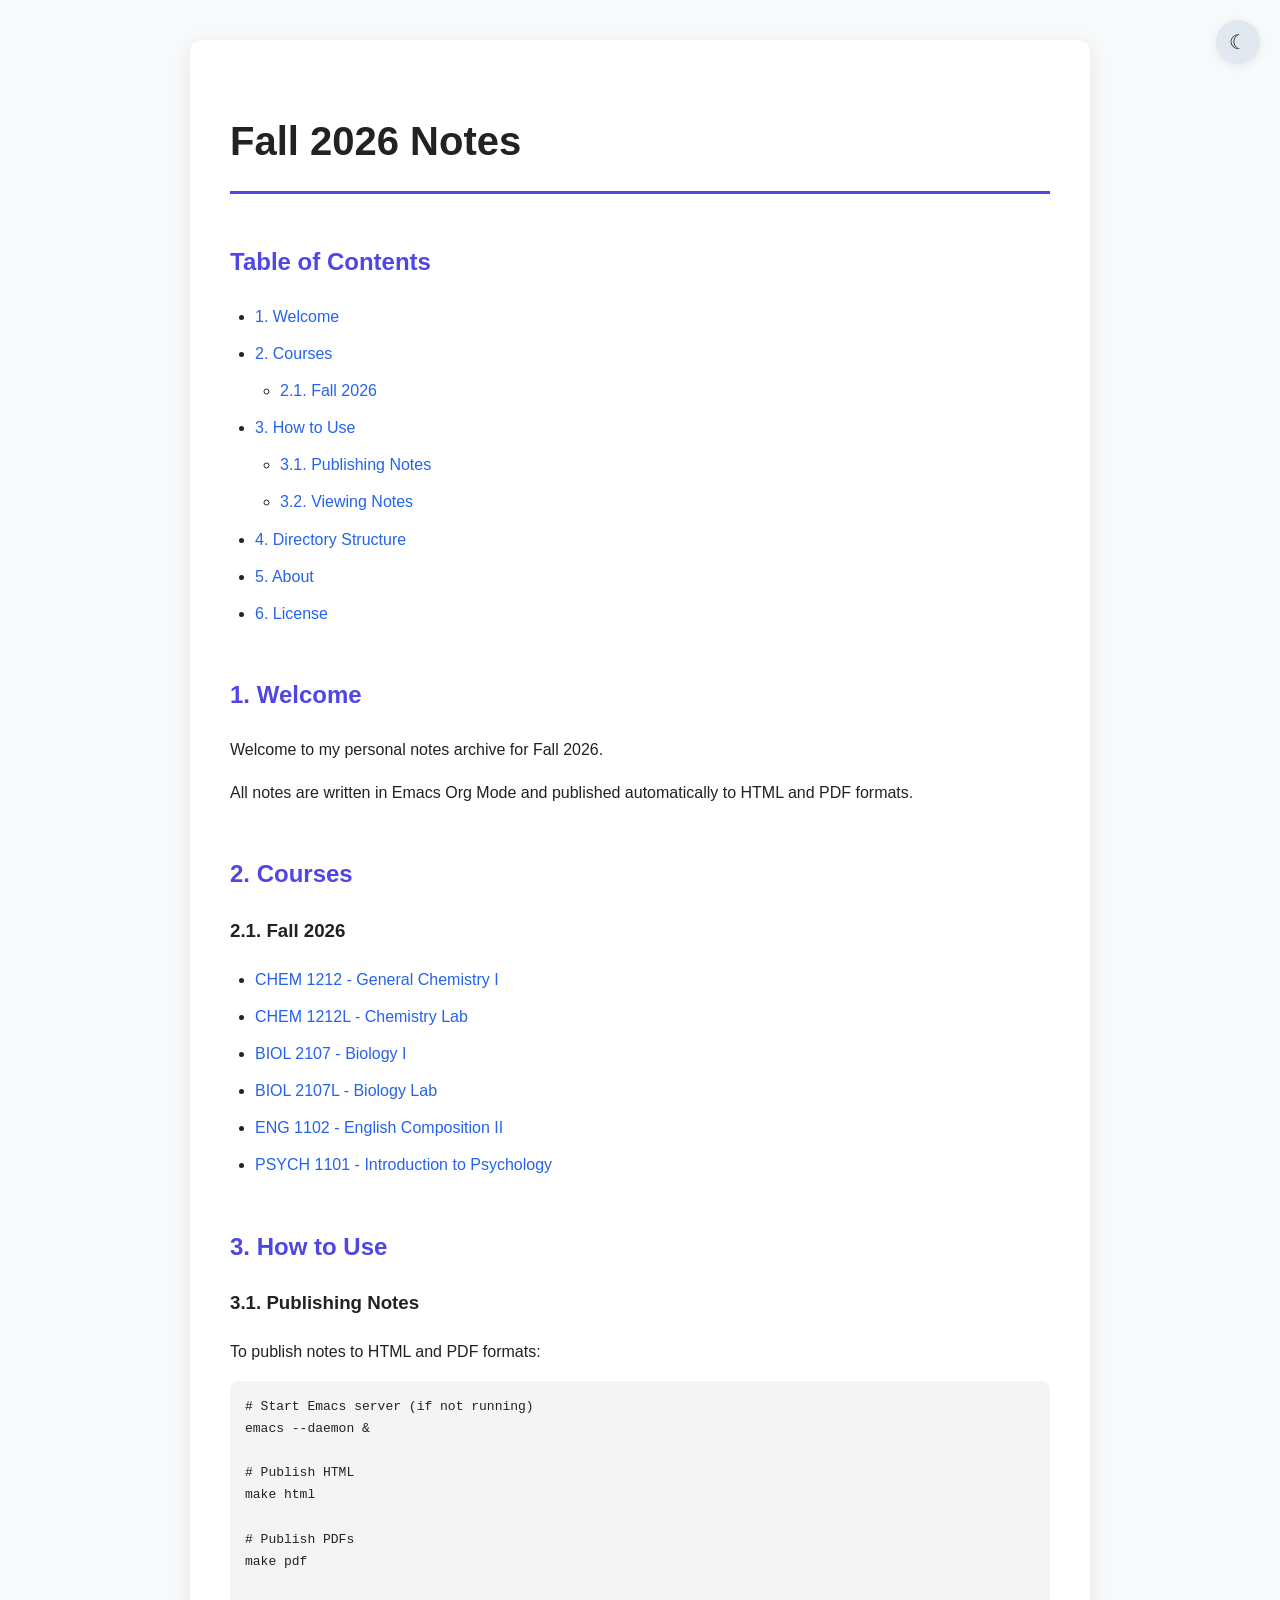
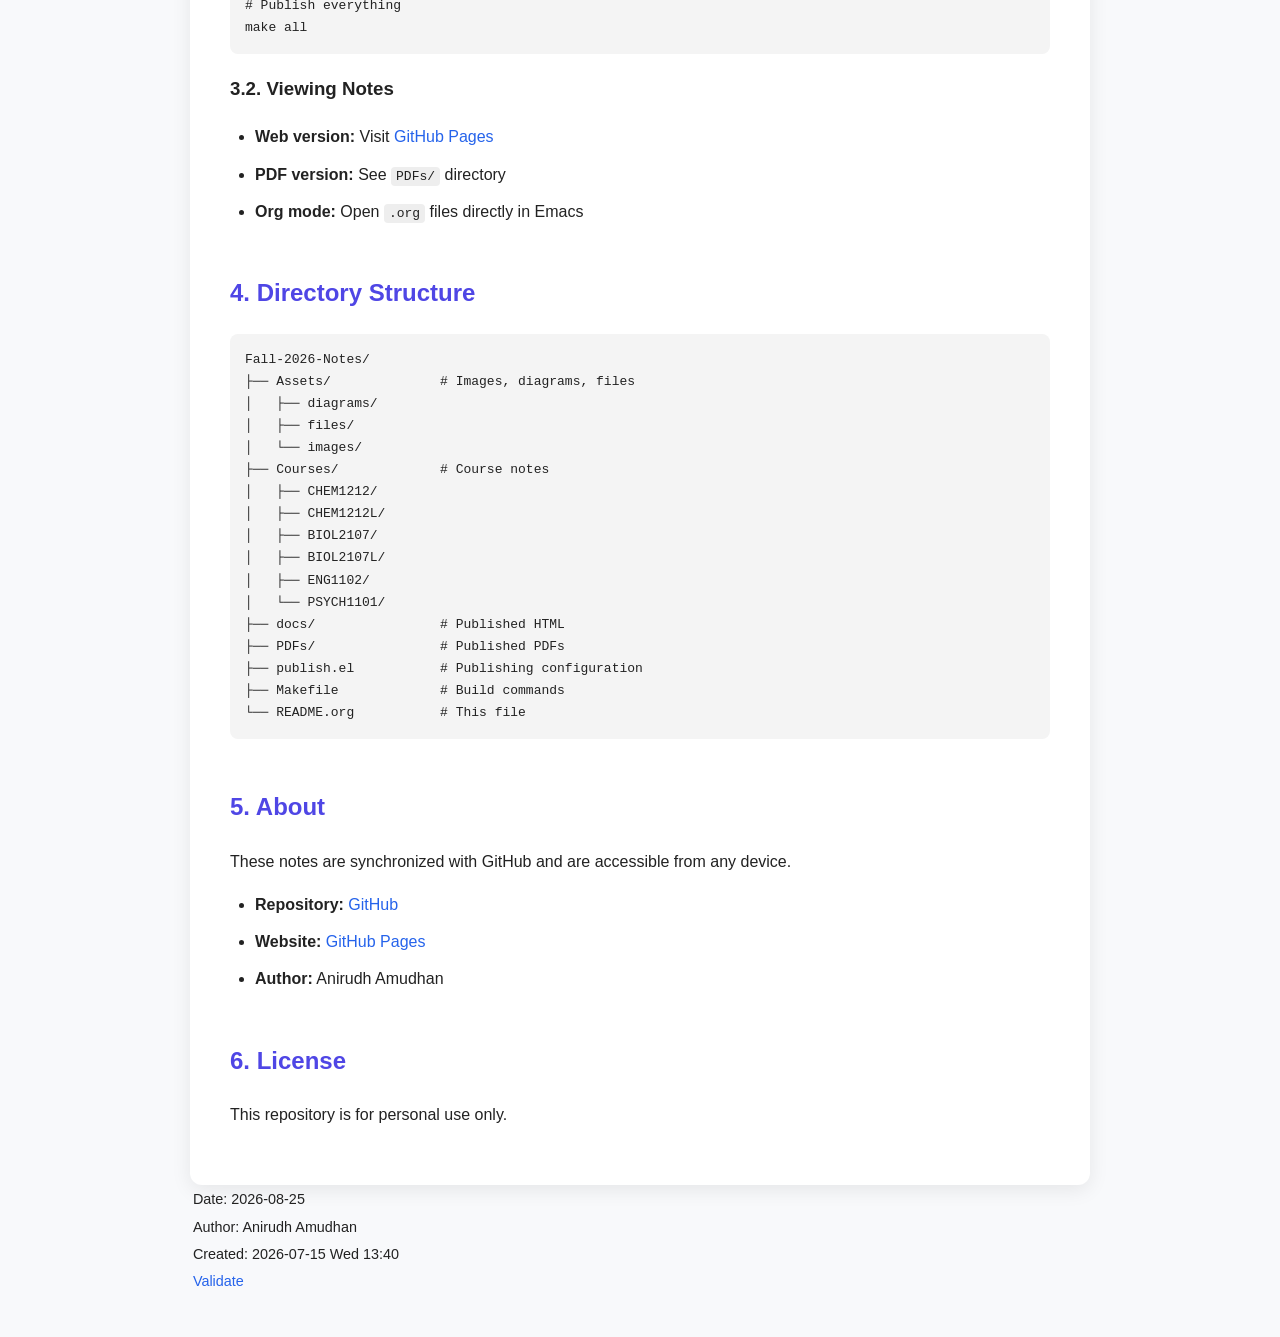
<file: docs/index.html>
<?xml version="1.0" encoding="utf-8"?>
<!DOCTYPE html PUBLIC "-//W3C//DTD XHTML 1.0 Strict//EN"
"http://www.w3.org/TR/xhtml1/DTD/xhtml1-strict.dtd">
<html xmlns="http://www.w3.org/1999/xhtml" lang="en" xml:lang="en">
<head>
<!-- 2026-07-15 Wed 13:40 -->
<meta http-equiv="Content-Type" content="text/html;charset=utf-8" />
<meta name="viewport" content="width=device-width, initial-scale=1" />
<title>Fall 2026 Notes</title>
<meta name="author" content="Anirudh Amudhan" />
<meta name="generator" content="Org Mode" />
<link rel="stylesheet" href="css/style.css" /><script src="js/darkmode.js"></script>
</head>
<body>
<div id="content" class="content">
<h1 class="title">Fall 2026 Notes</h1>
<div id="table-of-contents" role="doc-toc">
<h2>Table of Contents</h2>
<div id="text-table-of-contents" role="doc-toc">
<ul>
<li><a href="#org1a8f774">1. Welcome</a></li>
<li><a href="#orgc63bf02">2. Courses</a>
<ul>
<li><a href="#org538da4f">2.1. Fall 2026</a></li>
</ul>
</li>
<li><a href="#orgd441765">3. How to Use</a>
<ul>
<li><a href="#orgad2ef9c">3.1. Publishing Notes</a></li>
<li><a href="#orgfba31dc">3.2. Viewing Notes</a></li>
</ul>
</li>
<li><a href="#org6121a6c">4. Directory Structure</a></li>
<li><a href="#orgc7160e0">5. About</a></li>
<li><a href="#orge3a3df2">6. License</a></li>
</ul>
</div>
</div>
<div id="outline-container-org1a8f774" class="outline-2">
<h2 id="org1a8f774"><span class="section-number-2">1.</span> Welcome</h2>
<div class="outline-text-2" id="text-1">
<p>
Welcome to my personal notes archive for Fall 2026.
</p>

<p>
All notes are written in Emacs Org Mode and published automatically to HTML and PDF formats.
</p>
</div>
</div>
<div id="outline-container-orgc63bf02" class="outline-2">
<h2 id="orgc63bf02"><span class="section-number-2">2.</span> Courses</h2>
<div class="outline-text-2" id="text-2">
</div>
<div id="outline-container-org538da4f" class="outline-3">
<h3 id="org538da4f"><span class="section-number-3">2.1.</span> Fall 2026</h3>
<div class="outline-text-3" id="text-2-1">
<ul class="org-ul">
<li><a href="Courses/CHEM1212/index.html">CHEM 1212 - General Chemistry I</a></li>
<li><a href="Courses/CHEM1212L/index.html">CHEM 1212L - Chemistry Lab</a></li>
<li><a href="Courses/BIOL2107/index.html">BIOL 2107 - Biology I</a></li>
<li><a href="Courses/BIOL2107L/index.html">BIOL 2107L - Biology Lab</a></li>
<li><a href="Courses/ENG1102/index.html">ENG 1102 - English Composition II</a></li>
<li><a href="Courses/PSYCH1101/index.html">PSYCH 1101 - Introduction to Psychology</a></li>
</ul>
</div>
</div>
</div>
<div id="outline-container-orgd441765" class="outline-2">
<h2 id="orgd441765"><span class="section-number-2">3.</span> How to Use</h2>
<div class="outline-text-2" id="text-3">
</div>
<div id="outline-container-orgad2ef9c" class="outline-3">
<h3 id="orgad2ef9c"><span class="section-number-3">3.1.</span> Publishing Notes</h3>
<div class="outline-text-3" id="text-3-1">
<p>
To publish notes to HTML and PDF formats:
</p>

<div class="org-src-container">
<pre class="src src-bash"># Start Emacs server (if not running)
emacs --daemon &amp;

# Publish HTML
make html

# Publish PDFs
make pdf

# Publish everything
make all
</pre>
</div>
</div>
</div>
<div id="outline-container-orgfba31dc" class="outline-3">
<h3 id="orgfba31dc"><span class="section-number-3">3.2.</span> Viewing Notes</h3>
<div class="outline-text-3" id="text-3-2">
<ul class="org-ul">
<li><b>Web version:</b> Visit <a href="https://anirudhamudhan2008-sudo.github.io/Fall-2026-Notes/">GitHub Pages</a></li>
<li><b>PDF version:</b> See <code>PDFs/</code> directory</li>
<li><b>Org mode:</b> Open <code>.org</code> files directly in Emacs</li>
</ul>
</div>
</div>
</div>
<div id="outline-container-org6121a6c" class="outline-2">
<h2 id="org6121a6c"><span class="section-number-2">4.</span> Directory Structure</h2>
<div class="outline-text-2" id="text-4">
<div class="org-src-container">
<pre class="src src-nil">Fall-2026-Notes/
├── Assets/              # Images, diagrams, files
│   ├── diagrams/
│   ├── files/
│   └── images/
├── Courses/             # Course notes
│   ├── CHEM1212/
│   ├── CHEM1212L/
│   ├── BIOL2107/
│   ├── BIOL2107L/
│   ├── ENG1102/
│   └── PSYCH1101/
├── docs/                # Published HTML
├── PDFs/                # Published PDFs
├── publish.el           # Publishing configuration
├── Makefile             # Build commands
└── README.org           # This file
</pre>
</div>
</div>
</div>
<div id="outline-container-orgc7160e0" class="outline-2">
<h2 id="orgc7160e0"><span class="section-number-2">5.</span> About</h2>
<div class="outline-text-2" id="text-5">
<p>
These notes are synchronized with GitHub and are accessible from any device.
</p>

<ul class="org-ul">
<li><b>Repository:</b> <a href="https://github.com/anirudhamudhan2008-sudo/Fall-2026-Notes">GitHub</a></li>
<li><b>Website:</b> <a href="https://anirudhamudhan2008-sudo.github.io/Fall-2026-Notes/">GitHub Pages</a></li>
<li><b>Author:</b> Anirudh Amudhan</li>
</ul>
</div>
</div>
<div id="outline-container-orge3a3df2" class="outline-2">
<h2 id="orge3a3df2"><span class="section-number-2">6.</span> License</h2>
<div class="outline-text-2" id="text-6">
<p>
This repository is for personal use only.
</p>
</div>
</div>
</div>
<div id="postamble" class="status">
<p class="date">Date: 2026-08-25</p>
<p class="author">Author: Anirudh Amudhan</p>
<p class="date">Created: 2026-07-15 Wed 13:40</p>
<p class="validation"><a href="https://validator.w3.org/check?uri=referer">Validate</a></p>
</div>
</body>
</html>
</file>
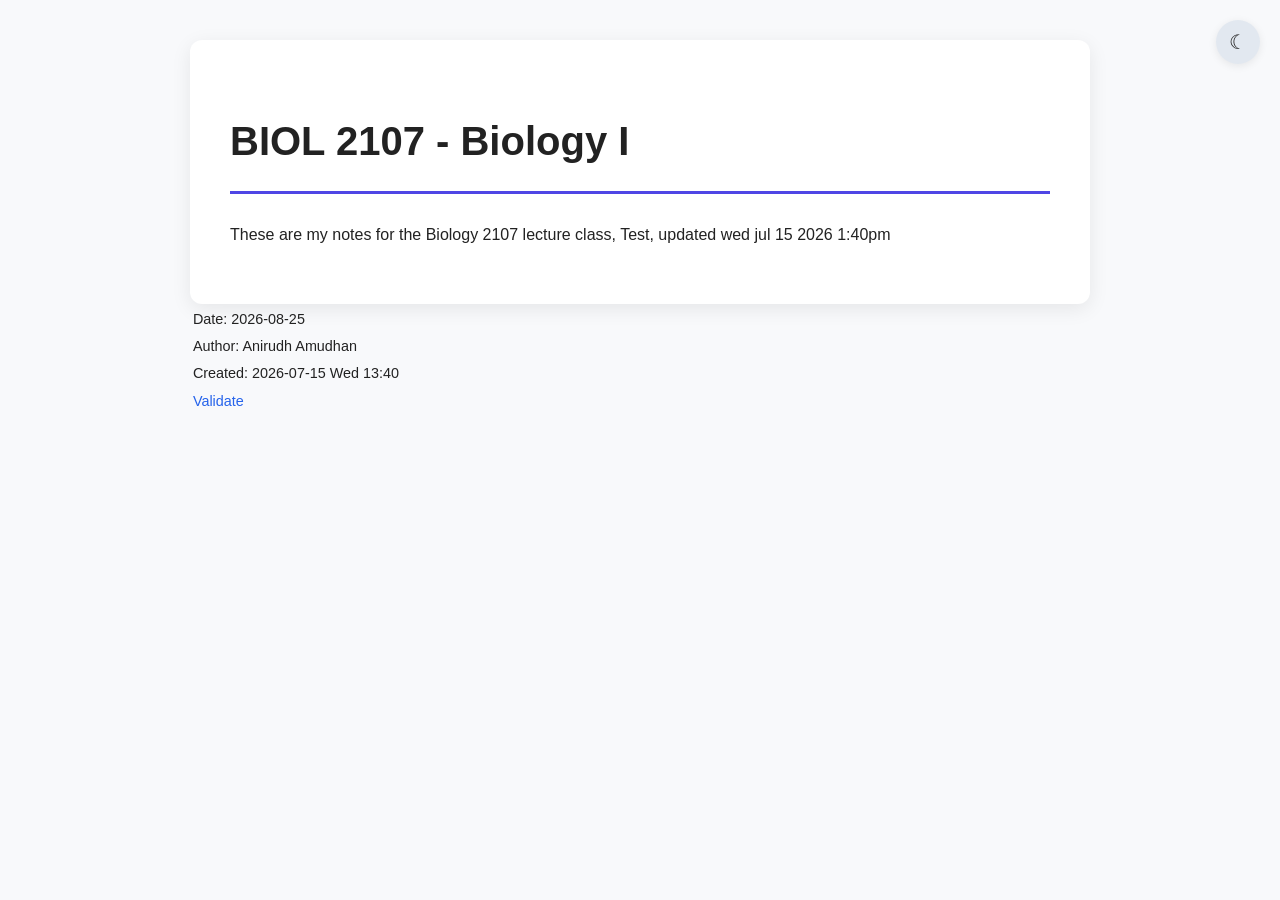
<file: docs/Courses/BIOL2107/index.html>
<?xml version="1.0" encoding="utf-8"?>
<!DOCTYPE html PUBLIC "-//W3C//DTD XHTML 1.0 Strict//EN"
"http://www.w3.org/TR/xhtml1/DTD/xhtml1-strict.dtd">
<html xmlns="http://www.w3.org/1999/xhtml" lang="en" xml:lang="en">
<head>
<!-- 2026-07-15 Wed 13:40 -->
<meta http-equiv="Content-Type" content="text/html;charset=utf-8" />
<meta name="viewport" content="width=device-width, initial-scale=1" />
<title>BIOL 2107 - Biology I</title>
<meta name="author" content="Anirudh Amudhan" />
<meta name="generator" content="Org Mode" />
<link rel="stylesheet" href="../../css/style.css" /><script src="../../js/darkmode.js"></script>
</head>
<body>
<div id="content" class="content">
<h1 class="title">BIOL 2107 - Biology I</h1>
<p>
These are my notes for the Biology 2107 lecture class, Test, updated wed jul 15 2026 1:40pm
</p>
</div>
<div id="postamble" class="status">
<p class="date">Date: 2026-08-25</p>
<p class="author">Author: Anirudh Amudhan</p>
<p class="date">Created: 2026-07-15 Wed 13:40</p>
<p class="validation"><a href="https://validator.w3.org/check?uri=referer">Validate</a></p>
</div>
</body>
</html>
</file>
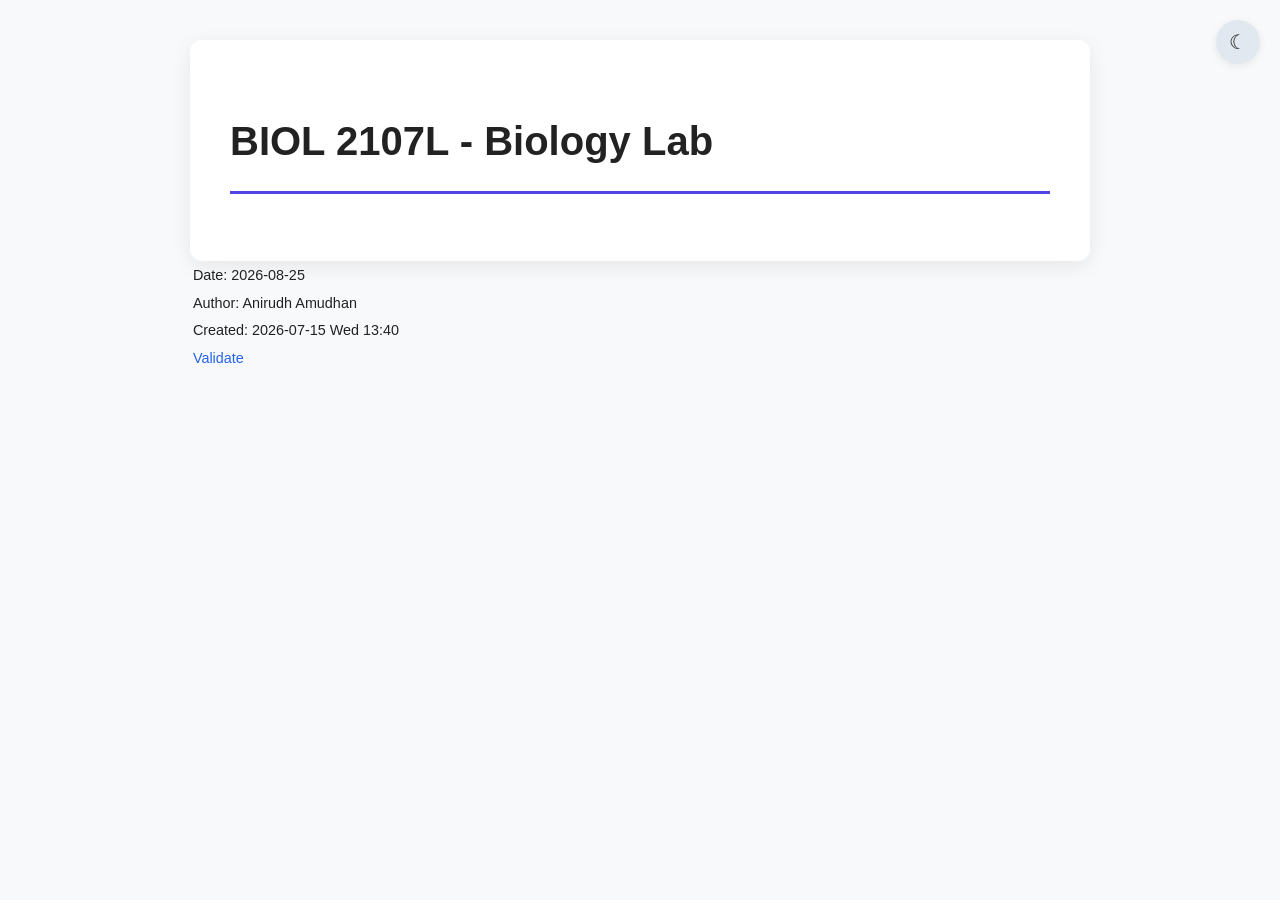
<file: docs/Courses/BIOL2107L/index.html>
<?xml version="1.0" encoding="utf-8"?>
<!DOCTYPE html PUBLIC "-//W3C//DTD XHTML 1.0 Strict//EN"
"http://www.w3.org/TR/xhtml1/DTD/xhtml1-strict.dtd">
<html xmlns="http://www.w3.org/1999/xhtml" lang="en" xml:lang="en">
<head>
<!-- 2026-07-15 Wed 13:40 -->
<meta http-equiv="Content-Type" content="text/html;charset=utf-8" />
<meta name="viewport" content="width=device-width, initial-scale=1" />
<title>BIOL 2107L - Biology Lab</title>
<meta name="author" content="Anirudh Amudhan" />
<meta name="generator" content="Org Mode" />
<link rel="stylesheet" href="../../css/style.css" /><script src="../../js/darkmode.js"></script>
</head>
<body>
<div id="content" class="content">
<h1 class="title">BIOL 2107L - Biology Lab</h1>
</div>
<div id="postamble" class="status">
<p class="date">Date: 2026-08-25</p>
<p class="author">Author: Anirudh Amudhan</p>
<p class="date">Created: 2026-07-15 Wed 13:40</p>
<p class="validation"><a href="https://validator.w3.org/check?uri=referer">Validate</a></p>
</div>
</body>
</html>
</file>
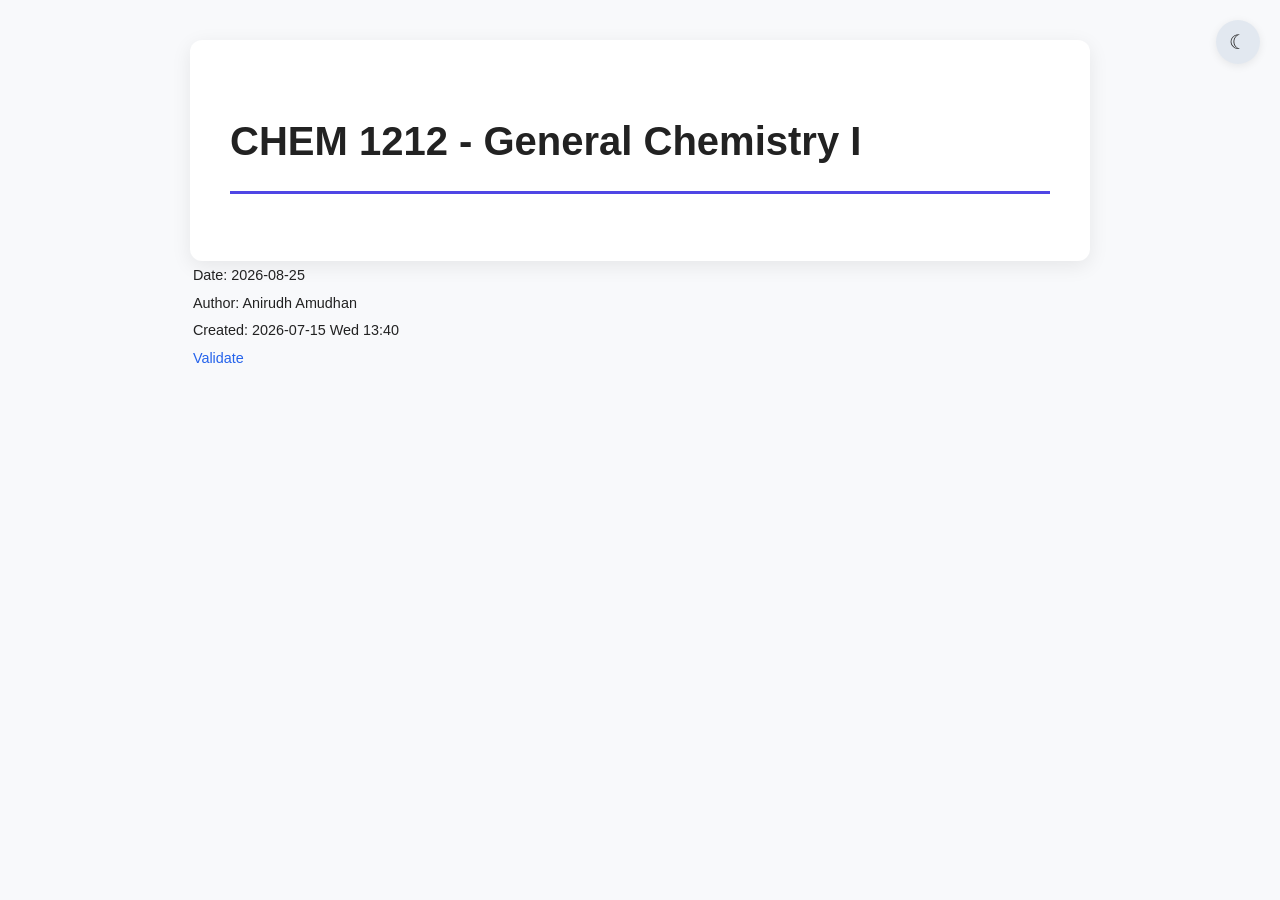
<file: docs/Courses/CHEM1212/index.html>
<?xml version="1.0" encoding="utf-8"?>
<!DOCTYPE html PUBLIC "-//W3C//DTD XHTML 1.0 Strict//EN"
"http://www.w3.org/TR/xhtml1/DTD/xhtml1-strict.dtd">
<html xmlns="http://www.w3.org/1999/xhtml" lang="en" xml:lang="en">
<head>
<!-- 2026-07-15 Wed 13:40 -->
<meta http-equiv="Content-Type" content="text/html;charset=utf-8" />
<meta name="viewport" content="width=device-width, initial-scale=1" />
<title>CHEM 1212 - General Chemistry I</title>
<meta name="author" content="Anirudh Amudhan" />
<meta name="generator" content="Org Mode" />
<link rel="stylesheet" href="../../css/style.css" /><script src="../../js/darkmode.js"></script>
</head>
<body>
<div id="content" class="content">
<h1 class="title">CHEM 1212 - General Chemistry I</h1>
</div>
<div id="postamble" class="status">
<p class="date">Date: 2026-08-25</p>
<p class="author">Author: Anirudh Amudhan</p>
<p class="date">Created: 2026-07-15 Wed 13:40</p>
<p class="validation"><a href="https://validator.w3.org/check?uri=referer">Validate</a></p>
</div>
</body>
</html>
</file>
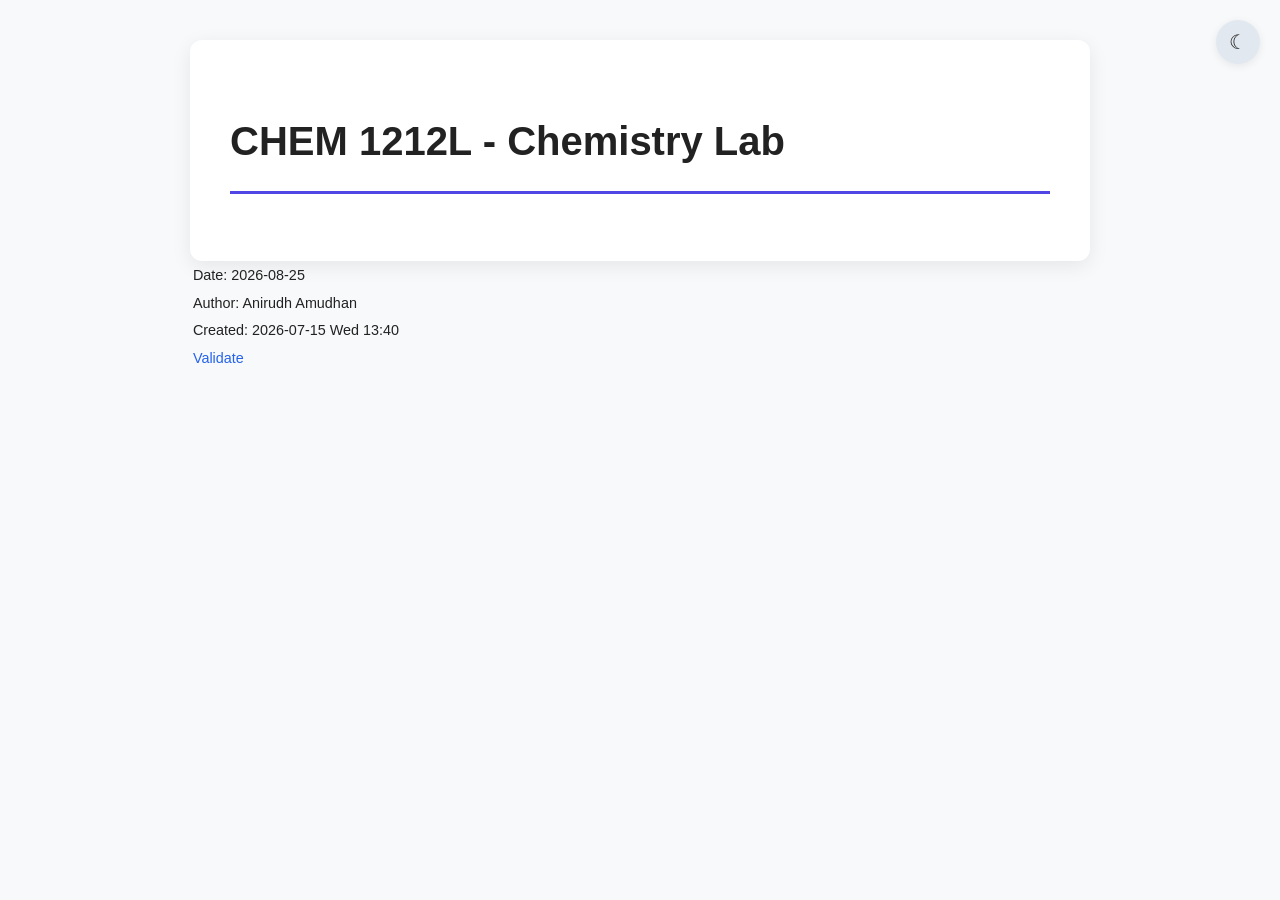
<file: docs/Courses/CHEM1212L/index.html>
<?xml version="1.0" encoding="utf-8"?>
<!DOCTYPE html PUBLIC "-//W3C//DTD XHTML 1.0 Strict//EN"
"http://www.w3.org/TR/xhtml1/DTD/xhtml1-strict.dtd">
<html xmlns="http://www.w3.org/1999/xhtml" lang="en" xml:lang="en">
<head>
<!-- 2026-07-15 Wed 13:40 -->
<meta http-equiv="Content-Type" content="text/html;charset=utf-8" />
<meta name="viewport" content="width=device-width, initial-scale=1" />
<title>CHEM 1212L - Chemistry Lab</title>
<meta name="author" content="Anirudh Amudhan" />
<meta name="generator" content="Org Mode" />
<link rel="stylesheet" href="../../css/style.css" /><script src="../../js/darkmode.js"></script>
</head>
<body>
<div id="content" class="content">
<h1 class="title">CHEM 1212L - Chemistry Lab</h1>
</div>
<div id="postamble" class="status">
<p class="date">Date: 2026-08-25</p>
<p class="author">Author: Anirudh Amudhan</p>
<p class="date">Created: 2026-07-15 Wed 13:40</p>
<p class="validation"><a href="https://validator.w3.org/check?uri=referer">Validate</a></p>
</div>
</body>
</html>
</file>
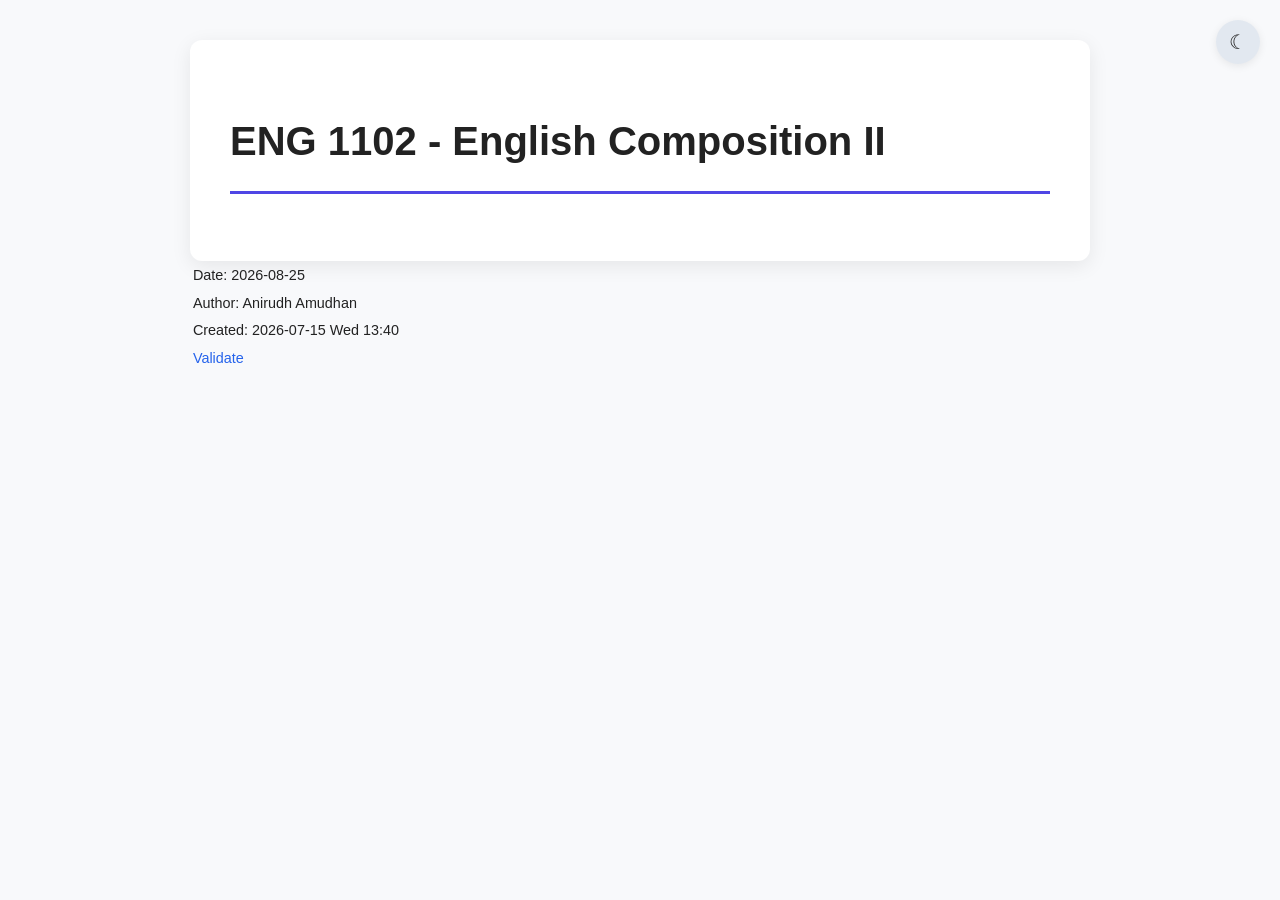
<file: docs/Courses/ENG1102/index.html>
<?xml version="1.0" encoding="utf-8"?>
<!DOCTYPE html PUBLIC "-//W3C//DTD XHTML 1.0 Strict//EN"
"http://www.w3.org/TR/xhtml1/DTD/xhtml1-strict.dtd">
<html xmlns="http://www.w3.org/1999/xhtml" lang="en" xml:lang="en">
<head>
<!-- 2026-07-15 Wed 13:40 -->
<meta http-equiv="Content-Type" content="text/html;charset=utf-8" />
<meta name="viewport" content="width=device-width, initial-scale=1" />
<title>ENG 1102 - English Composition II</title>
<meta name="author" content="Anirudh Amudhan" />
<meta name="generator" content="Org Mode" />
<link rel="stylesheet" href="../../css/style.css" /><script src="../../js/darkmode.js"></script>
</head>
<body>
<div id="content" class="content">
<h1 class="title">ENG 1102 - English Composition II</h1>
</div>
<div id="postamble" class="status">
<p class="date">Date: 2026-08-25</p>
<p class="author">Author: Anirudh Amudhan</p>
<p class="date">Created: 2026-07-15 Wed 13:40</p>
<p class="validation"><a href="https://validator.w3.org/check?uri=referer">Validate</a></p>
</div>
</body>
</html>
</file>
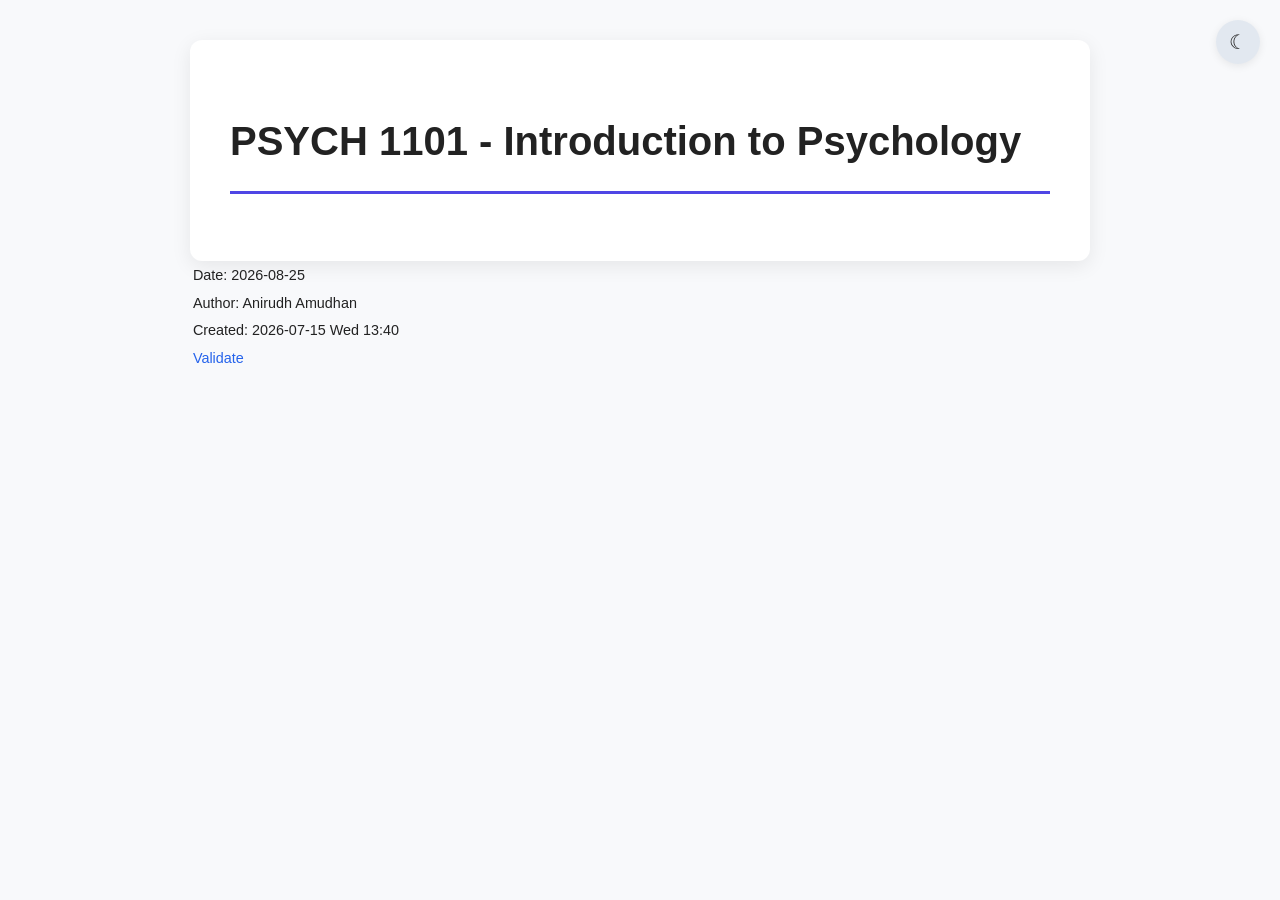
<file: docs/Courses/PSYCH1101/index.html>
<?xml version="1.0" encoding="utf-8"?>
<!DOCTYPE html PUBLIC "-//W3C//DTD XHTML 1.0 Strict//EN"
"http://www.w3.org/TR/xhtml1/DTD/xhtml1-strict.dtd">
<html xmlns="http://www.w3.org/1999/xhtml" lang="en" xml:lang="en">
<head>
<!-- 2026-07-15 Wed 13:40 -->
<meta http-equiv="Content-Type" content="text/html;charset=utf-8" />
<meta name="viewport" content="width=device-width, initial-scale=1" />
<title>PSYCH 1101 - Introduction to Psychology</title>
<meta name="author" content="Anirudh Amudhan" />
<meta name="generator" content="Org Mode" />
<link rel="stylesheet" href="../../css/style.css" /><script src="../../js/darkmode.js"></script>
</head>
<body>
<div id="content" class="content">
<h1 class="title">PSYCH 1101 - Introduction to Psychology</h1>
</div>
<div id="postamble" class="status">
<p class="date">Date: 2026-08-25</p>
<p class="author">Author: Anirudh Amudhan</p>
<p class="date">Created: 2026-07-15 Wed 13:40</p>
<p class="validation"><a href="https://validator.w3.org/check?uri=referer">Validate</a></p>
</div>
</body>
</html>
</file>
<file: docs/css/style.css>
:root {
    --bg: #f8f9fb;
    --card-bg: white;
    --text: #222;
    --accent: #4f46e5;
    --link: #2563eb;
    --code-bg: #eeeeee;
    --pre-bg: #f4f4f4;
    --shadow: rgba(0,0,0,.08);
    --toggle-bg: #e2e8f0;
    --toggle-hover: #cbd5e1;
}

body.dark {
    --bg: #0f172a;
    --card-bg: #1e293b;
    --text: #e2e8f0;
    --accent: #818cf8;
    --link: #60a5fa;
    --code-bg: #334155;
    --pre-bg: #1e293b;
    --shadow: rgba(0,0,0,.4);
    --toggle-bg: #334155;
    --toggle-hover: #475569;
}

body {
    font-family: -apple-system, BlinkMacSystemFont, "Segoe UI", sans-serif;
    max-width: 900px;
    margin: auto;
    padding: 40px;
    background: var(--bg);
    color: var(--text);
    line-height: 1.7;
    transition: background 0.3s, color 0.3s;
}

#content {
    background: var(--card-bg);
    padding: 40px;
    border-radius: 12px;
    box-shadow: 0 5px 20px var(--shadow);
    transition: background 0.3s, box-shadow 0.3s;
}

h1 {
    font-size: 2.5em;
    border-bottom: 3px solid var(--accent);
    padding-bottom: .4em;
}

h2 {
    color: var(--accent);
    margin-top: 2em;
}

a {
    color: var(--link);
    text-decoration: none;
}

a:hover {
    text-decoration: underline;
}

ul {
    padding-left: 25px;
}

li {
    margin: 10px 0;
}

pre {
    background: var(--pre-bg);
    padding: 15px;
    border-radius: 8px;
    overflow-x: auto;
}

code {
    background: var(--code-bg);
    padding: 2px 5px;
    border-radius: 4px;
}

/* Dark mode toggle button */
#dark-toggle {
    position: fixed;
    top: 20px;
    right: 20px;
    width: 44px;
    height: 44px;
    border-radius: 50%;
    border: none;
    cursor: pointer;
    font-size: 20px;
    background: var(--toggle-bg);
    color: var(--text);
    display: flex;
    align-items: center;
    justify-content: center;
    transition: background 0.3s, transform 0.2s;
    z-index: 1000;
    box-shadow: 0 2px 8px var(--shadow);
}

#dark-toggle:hover {
    background: var(--toggle-hover);
    transform: scale(1.1);
}

/* Postamble styling */
#postamble p {
    font-size: 90%;
    margin: .2em;
}
</file>
